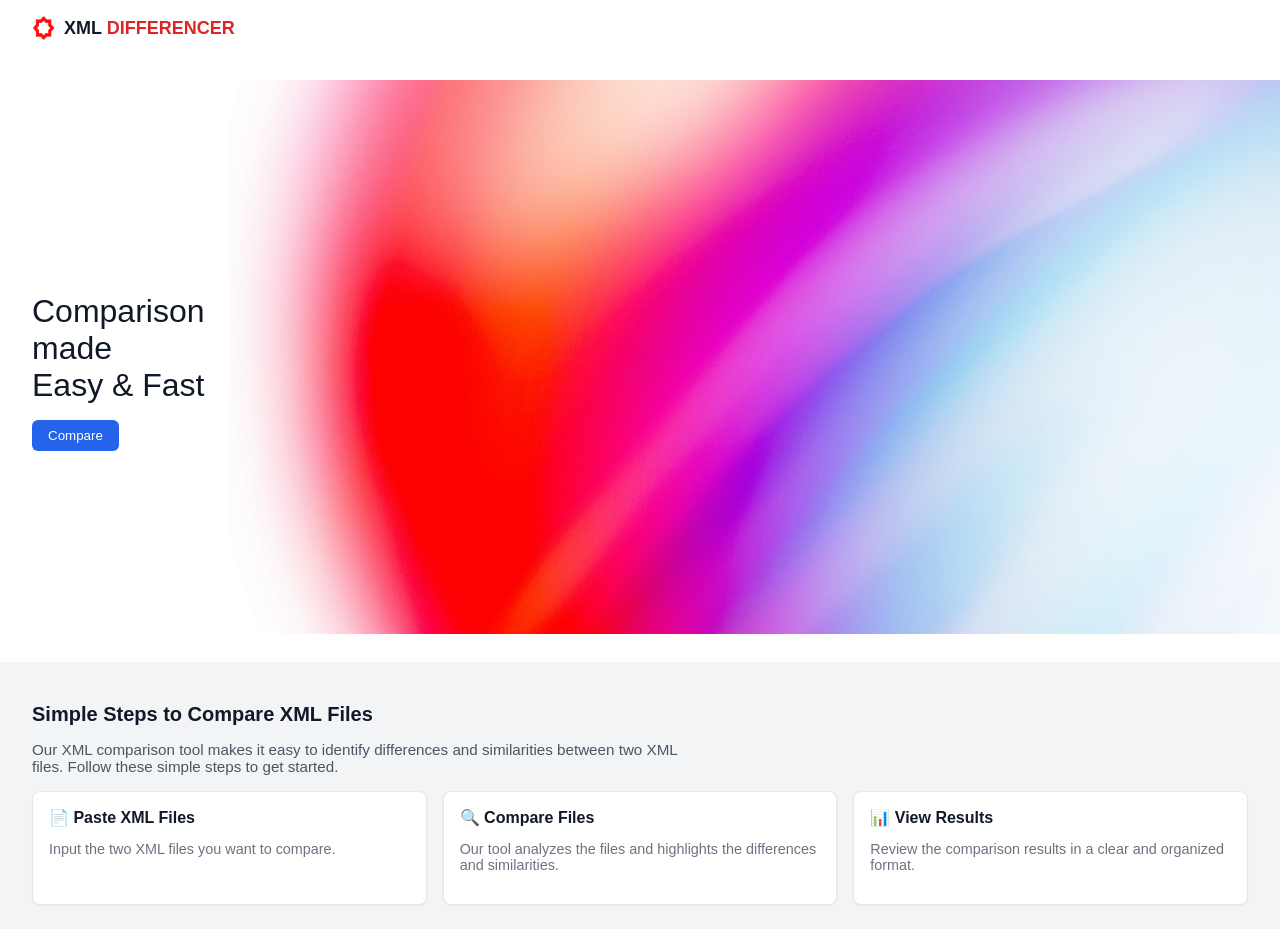
<file: templates/landing.html>
<!DOCTYPE html>
<html lang="en">
<head>
  <meta charset="UTF-8" />
  <meta name="viewport" content="width=device-width, initial-scale=1.0" />
  <title>XML Differencer</title>
  <link href="../static/landingp.css" rel="stylesheet" />
  <link rel="icon" href="../static/img/favicon.png" type="image/png">
</head>
<body>

  <!-- Header -->
  <header class="header">
    <div class="logo-container">
      <img src="../static/img/logo.png" alt="Logo" class="logo" />
      <span class="logo-text">XML <span class="logo-highlight">DIFFERENCER</span></span>
    </div>
  </header>

  <!-- Hero Section -->
  <section class="hero">
    <div class="hero-text">
      <h1 class="hero-title">Comparison made<br>Easy & Fast</h1>
    <a href="/compare"><button class="compare-button">Compare</button></a>
    </div>
    <div class="hero-image">
      <img src="../static/img/Image.png" alt="Colorful gradient" />
    </div>
  </section>

  <!-- Steps Section -->
  <section class="steps-section">
    <h2 class="steps-title">Simple Steps to Compare XML Files</h2>
    <p class="steps-description">
      Our XML comparison tool makes it easy to identify differences and similarities between two XML files. Follow these simple steps to get started.
    </p>

    <div class="steps-grid">
      <div class="step-box">
        <div class="step-title">📄 Paste XML Files</div>
        <p class="step-text">Input the two XML files you want to compare.</p>
      </div>
      <div class="step-box">
        <div class="step-title">🔍 Compare Files</div>
        <p class="step-text">Our tool analyzes the files and highlights the differences and similarities.</p>
      </div>
      <div class="step-box">
        <div class="step-title">📊 View Results</div>
        <p class="step-text">Review the comparison results in a clear and organized format.</p>
      </div>
    </div>
  </section>

</body>
</html>
</file>
<file: static/landingp.css>
/* Base styles */
body {
  margin: 0;
  font-family: 'Segoe UI', Tahoma, Geneva, Verdana, sans-serif;
  background-color: #ffffff;
  color: #111827;
}

/* Header */
.header {
  display: flex;
  align-items: center;
  justify-content: space-between;
  padding: 1rem 2rem;
}

.logo-container {
  display: flex;
  align-items: center;
  gap: 0.5rem;
}

.logo {
  width: 24px;
  height: 24px;
}

.logo-text {
  font-weight: bold;
  font-size: 1.125rem;
}

.logo-highlight {
  color: #dc2626; /* red */
}

/* Hero */
.hero {
  display: flex;
  flex-direction: column;
  padding: 1.5rem 2rem;
  gap: 1.5rem;
}

@media (min-width: 1024px) {
  .hero {
    flex-direction: row;
    justify-content: space-between;
    align-items: center;
  }
}

.hero-text {
  max-width: 50%;
  display: flex;
  flex-direction: column;
  justify-content: center;
}

.hero-title {
  font-size: 2rem;
  font-weight: 500;
  margin-bottom: 1rem;
}

.compare-button {
  background-color: #2563eb; /* blue */
  color: white;
  padding: 0.5rem 1rem;
  border-radius: 0.375rem;
  border: none;
  cursor: pointer;
  transition: background-color 0.3s ease;
}

.compare-button:hover {
  background-color: #1d4ed8; /* darker blue */
}

.hero-image .image-wrapper {
  position: relative;
  width: 100%;
  max-width: 100%;
}

.main-image {
  width: 100%;
  border-radius: 0.5rem;
  box-shadow: 0 4px 10px rgba(0, 0, 0, 0.1);
}

.overlay-image {
  position: absolute;
  top: 20%;
  left: 20%;
  width: 50px;
  height: 50px;
  object-fit: contain;
}

/* Steps Section */
.steps-section {
  background-color: #f3f4f6; /* light gray */
  padding: 1.5rem 2rem;
}

.steps-title {
  font-size: 1.25rem;
  font-weight: bold;
  margin-bottom: 0.5rem;
}

.steps-description {
  max-width: 42rem;
  margin-bottom: 1rem;
  color: #4b5563;
  font-size: 0.95rem;
}

.steps-grid {
  display: grid;
  gap: 1rem;
}

@media (min-width: 768px) {
  .steps-grid {
    grid-template-columns: repeat(3, 1fr);
  }
}

.step-box {
  background-color: white;
  padding: 1rem;
  border-radius: 0.5rem;
  border: 1px solid #e5e7eb;
  box-shadow: 0 1px 2px rgba(0,0,0,0.05);
}

.step-title {
  font-weight: 600;
  font-size: 1rem;
  margin-bottom: 0.5rem;
}

.step-text {
  color: #6b7280;
  font-size: 0.9rem;
}
</file>
